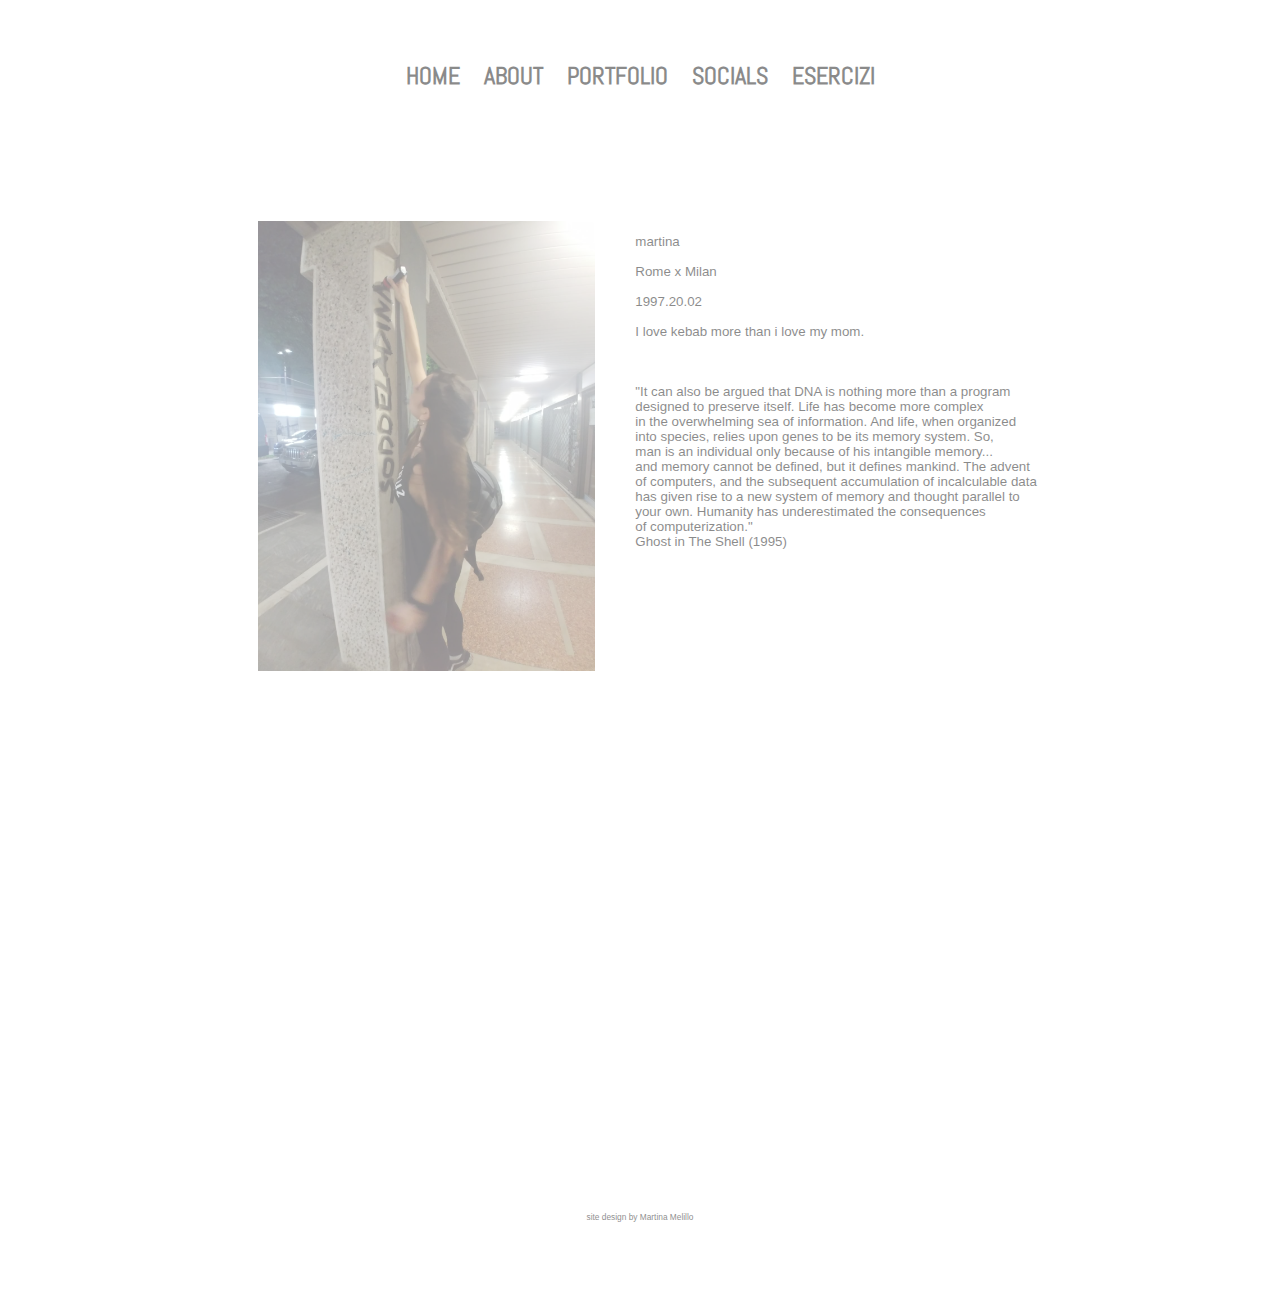
<file: pagine/about.html>
<!DOCTYPE html>
<html>
<head>
  <title>KANEDAMN</title>
  <script src="jquery.js"></script>
  <link rel="stylesheet" href="css/style.css">
  <link href="https://fonts.googleapis.com/css?family=Abel" rel="stylesheet">
</head>
<body>
<header>
  <nav>
    <div id="infos"><ul>
      <li><h2><a href="main.html">HOME</a></h2></li>
      <li><h2><a href="about.html">ABOUT</a></h2></li>
      <li><h2><a href="portfolio.html">PORTFOLIO</a></h2></li>
      <li><h2><a href="socials.html">SOCIALS</a>
        <ul>
          <li><a href="https://www.instagram.com/kanedamn/">instagram</a></li>
          <li><a href="https://www.facebook.com/martina.a.melillo">facebook</a></li>
          <li><a href="https://twitter.com/kanedamn">twitter</a></li>
        </ul></h2></li>
      <li><h2><a href="esercizi.html">ESERCIZI</a></h2></li>
    </ul>
  </div>
</nav>
</header>

<div class="sezioni">
  <div id="description"><small>
    <p>
    <strong>martina</strong>
    <br>
    <br>
    Rome x Milan
    <br>
    <br>
    1997.20.02
    <br>
    <br>
    I love kebab more than i love my mom.
  </p>
  <br>
    <p>"It can also be argued that DNA is nothing more than a program
  <br>designed to preserve itself. Life has become more complex
  <br>in the overwhelming sea of information. And life, when organized
  <br>into species, relies upon genes to be its memory system. So,
  <br>man is an individual only because of his intangible memory...
  <br>and memory cannot be defined, but it defines mankind. The advent
  <br>of computers, and the subsequent accumulation of incalculable data
  <br>has given rise to a new system of memory and thought parallel to
  <br>your own. Humanity has underestimated the consequences
  <br>of computerization."
<br>
<strong>Ghost in The Shell (1995)</strong></p></small>
  </div>

  <div id="full-image">
    <image src="images/about.jpg" style="height: 50vh; float: right">
  </div>
</div>

<script src="java.js"></script>
</body>
<footer>
  <div id="credit">
    <small>site design by Martina Melillo</small>
  </div>
</footer>
</html>
</file>
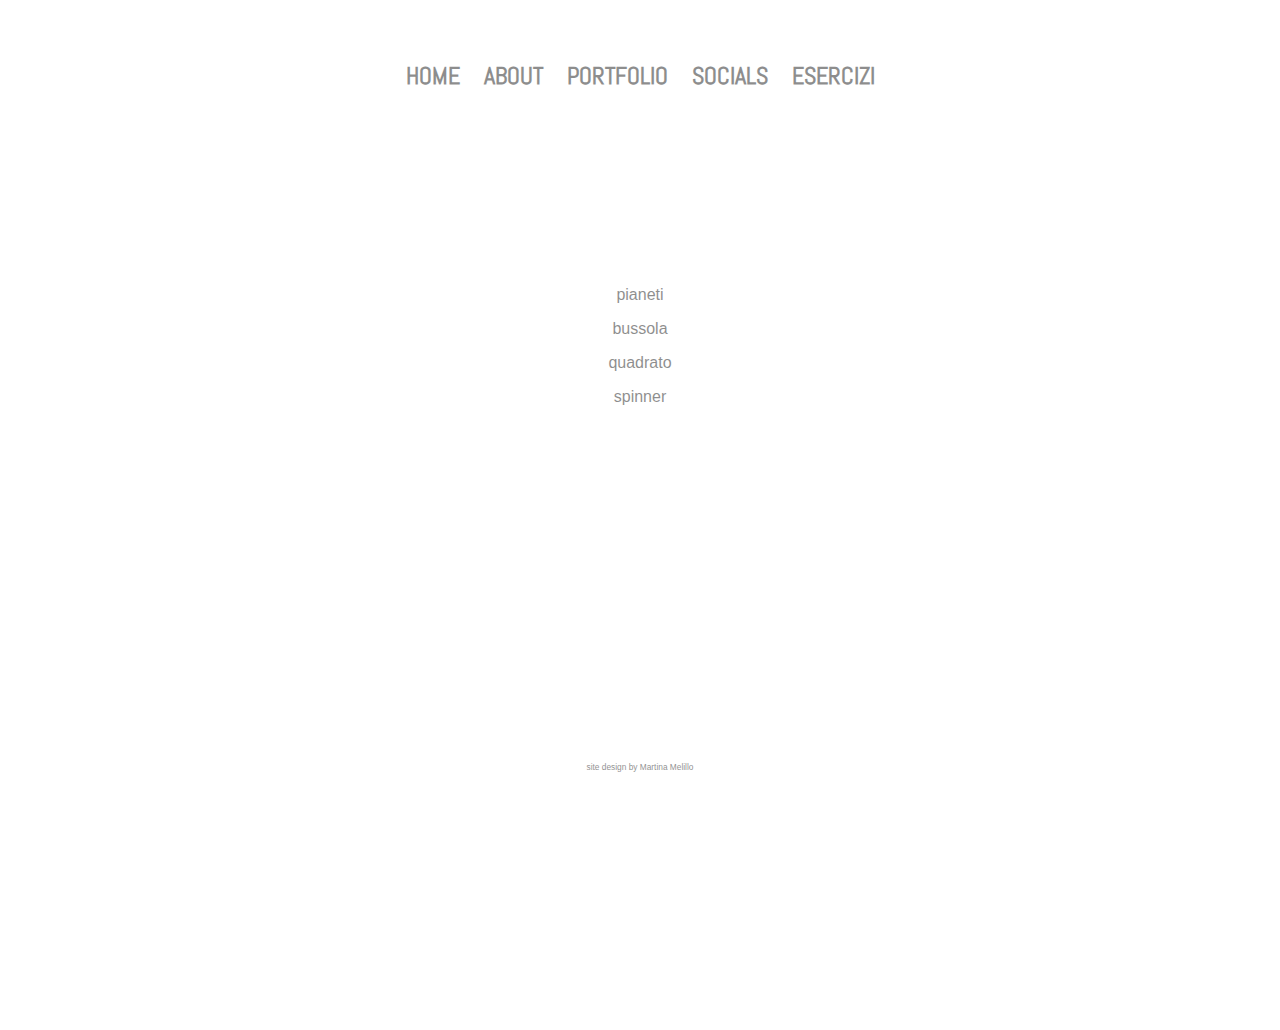
<file: pagine/esercizi.html>
<!DOCTYPE html>
<html>
<head>
  <title>KANEDAMN</title>
  <script src="jquery.js"></script>
  <link rel="stylesheet" href="css/style.css">
  <link href="https://fonts.googleapis.com/css?family=Abel" rel="stylesheet">
</head>
<body>
<header>
  <nav>
    <div id="infos"><ul>
      <li><h2><a href="main.html">HOME</a></h2></li>
      <li><h2><a href="about.html">ABOUT</a></h2></li>
      <li><h2><a href="portfolio.html">PORTFOLIO</a></h2></li>
      <li><h2><a href="socials.html">SOCIALS</a>
        <ul>
          <li><a href="https://www.instagram.com/kanedamn/">instagram</a></li>
          <li><a href="https://www.facebook.com/martina.a.melillo">facebook</a></li>
          <li><a href="https://twitter.com/kanedamn">twitter</a></li>
        </ul></h2></li>
      <li><h2><a href="esercizi.html">ESERCIZI</a></h2></li>
    </ul>
  </div>
</nav>
</header>

<div id="eserc">
  <p><a href="esercizi/esercizi2/index.html">pianeti</a></p>
  <p><a href="esercizi/esercizi3/index.html">bussola</a></p>
  <p><a href="esercizi/quadrato/index.html">quadrato</a></p>
  <p><a href="esercizi/spinners/index.html">spinner</a></p>
</div>

<script src="java.js"></script>
</body>
<footer>
  <div id="credit">
    <small>site design by Martina Melillo</small>
  </div>
</footer>
</html>
</file>
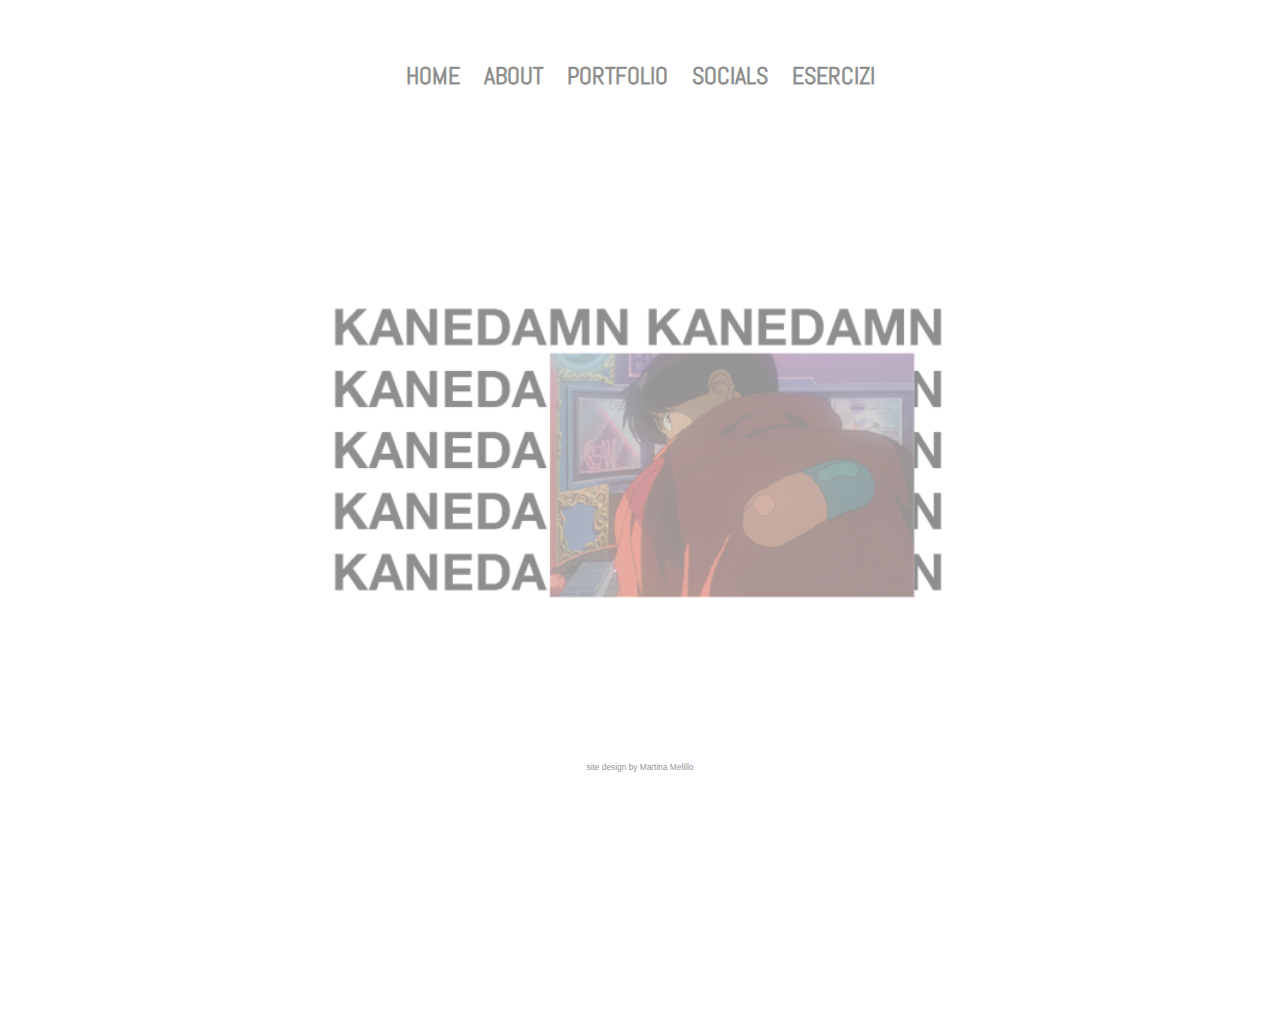
<file: pagine/main.html>
<!DOCTYPE html>
<html>
<head>
  <title>KANEDAMN</title>
  <script src="jquery.js"></script>
  <link rel="stylesheet" href="css/style.css">
  <link href="https://fonts.googleapis.com/css?family=Abel" rel="stylesheet">
</head>
<body>
<header>
  <nav>
    <div id="infos"><ul>
      <li><h2><a href="main.html">HOME</a></h2></li>
      <li><h2><a href="about.html">ABOUT</a></h2></li>
      <li><h2><a href="portfolio.html">PORTFOLIO</a></h2></li>
      <li><h2><a href="socials.html">SOCIALS</a>
        <ul>
          <li><a href="https://www.instagram.com/kanedamn/">instagram</a></li>
          <li><a href="https://www.facebook.com/martina.a.melillo">facebook</a></li>
          <li><a href="https://twitter.com/kanedamn">twitter</a></li>
        </ul></h2></li>
      <li><h2><a href="esercizi.html">ESERCIZI</a></h2></li>
    </ul>
  </div>
</nav>
</header>

<section>
<div id="slider">
<figure>
<img src="images/kaneda.png" alt>
<img src="images/graph.png" alt>
<img src="images/illu.png" alt>
<img src="images/photo.png" alt>
</figure>
</div>
</section>

<script src="java.js"></script>
</body>
<footer>
  <div id="credit">
    <small>site design by Martina Melillo</small>
  </div>
</footer>
</html>
</file>
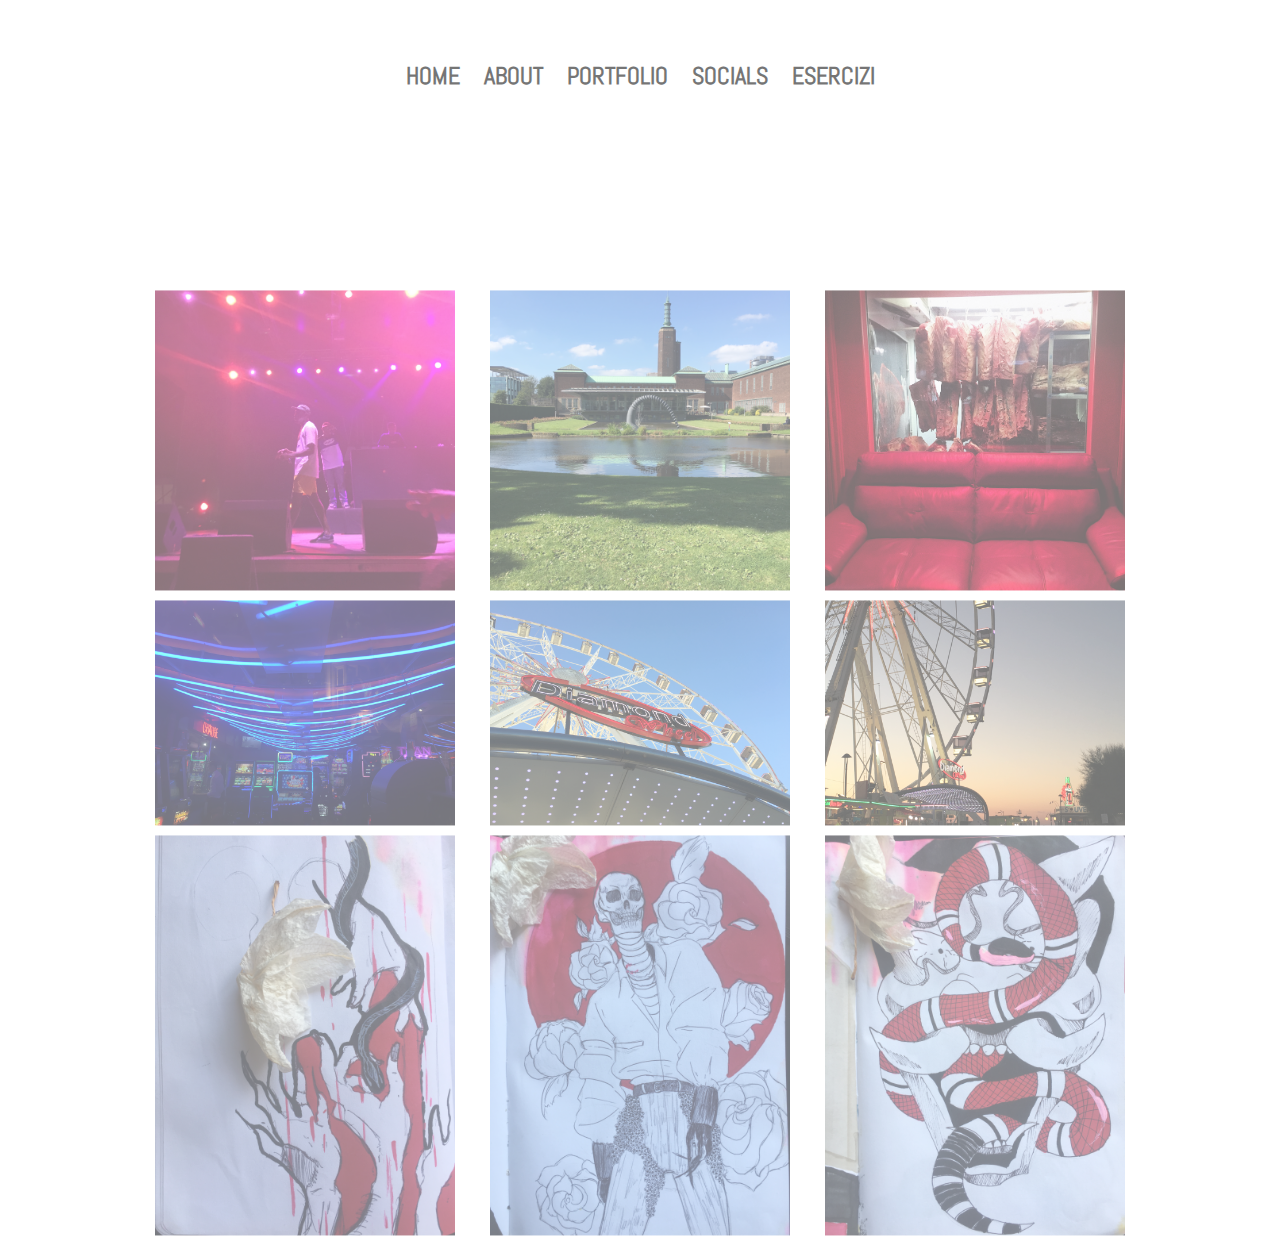
<file: pagine/portfolio.html>
<!DOCTYPE html>
<html>
<head>
  <title>KANEDAMN</title>
  <script src="jquery.js"></script>
  <link rel="stylesheet" href="css/style.css">
  <link href="https://fonts.googleapis.com/css?family=Abel" rel="stylesheet">
</head>
<body>
<header>
  <nav>
    <div id="infos"><ul>
      <li><h2><a href="main.html">HOME</a></h2></li>
      <li><h2><a href="about.html">ABOUT</a></h2></li>
      <li><h2><a href="portfolio.html">PORTFOLIO</a></h2></li>
      <li><h2><a href="socials.html">SOCIALS</a>
        <ul>
          <li><a href="https://www.instagram.com/kanedamn/">instagram</a></li>
          <li><a href="https://www.facebook.com/martina.a.melillo">facebook</a></li>
          <li><a href="https://twitter.com/kanedamn">twitter</a></li>
        </ul></h2></li>
      <li><h2><a href="esercizi.html">ESERCIZI</a></h2></li>
    </ul>
  </div>
</nav>
</header>

<div class="gridbox">
  <div class="grid">
    <div class="box"><img src="images/img1.jpg" style="width:300px"/></div>
    <div class="box"><img src="images/img2.JPG" style="width:300px"/></div>
    <div class="box"><img src="images/img3.JPG" style="width:300px"/></div>
    <div class="box"><img src="images/img4.JPG" style="width:300px"/></div>
    <div class="box"><img src="images/img5.JPG" style="width:300px"/></div>
    <div class="box"><img src="images/img6.JPG" style="width:300px"/></div>
    <div class="box"><img src="images/img7.JPG" style="width:300px"/></div>
    <div class="box"><img src="images/img8.JPG" style="width:300px"/></div>
    <div class="box"><img src="images/img9.JPG" style="width:300px"/></div>
  </div>
</div>

<script src="java.js"></script>
</body>
<footer>
  <div id="credit">
    <small>site design by Martina Melillo</small>
  </div>
</footer>
</html>
</file>
<file: pagine/css/style.css>
body{
  height:1000px;
}
/*-------------------------------------------------- codici nav*/
#infos{
  text-align: center;
  margin-top: 30px;
  margin-bottom: 100px;
}
#infos ul{
  list-style: none;
  margin: 0;
  padding: 0;
  display: block;
  font-family: 'Abel', sans-serif;
}
#infos ul li{
  display: inline-block;
  position: relative;
}
#infos ul li a{
  font-family: 'Abel', sans-serif;
  color: black;
  padding: 10px;
  display: block;
  text-decoration: none;
}
#infos ul li a:hover{
  color: #f3f3f3;
  transition: all 0.3s ease-in-out;
  padding: 10px;
  display: block;
  text-decoration: none;
}
#infos ul li ul{
  display: none;
  position: absolute;
}
#infos ul li:hover ul{
  display: block;
}

#infos ul li ul li a{
  font-size: 12px;
  padding: 10px;
}

/*----------------------------------slider*/
@keyframes slidy {
0% { left: 0%; }
20% { left: 0%; }
25% { left: -100%; }
45% { left: -100%; }
50% { left: -200%; }
70% { left: -200%; }
75% { left: -300%; }
95% { left: -300%; }
100% { left: -400%; }
}

#slider{
  position: absolute;
  top: 50%;
  left: 50%;
  transform: translate(-50%,-50%);
  width: 60%;

}

body { margin: 0; }
div#slider { overflow: hidden; }
div#slider figure img { width: 20%; float: left; }
div#slider figure {
  position: relative;
  width: 500%;
  margin: 0;
  left: 0;
  text-align: center;
  font-size: 0;
  animation: 20s slidy infinite;
}
/*----------------------------------slider fine*/

/*-------------------------------------------------- sezioni about*/
.sezioni{
  display: flex;
  flex-direction: row-reverse;
}

.sezioni div{
  width: 50%;
}

.sezioni div #description{
  float:right;
}

#description{
  padding-left: 40px;
  padding-right: 40px;
  color: black;
  font-family:sans-serif;
  font-weight: lighter;
}

#full-image{
  width:70vh;
  height: 50vh;
  float: left;
}
/*-------------------------------------------------sezioni about fine*/

/*-------------------------------------------------portfolio immagini*/
.gridbox{
  position: absolute;
  top: 85%;
  left:50%;
  transform: translate(-50%,-50%);
  width: 1000px;
}

.grid{
  display: grid;
  grid-template-columns: 1fr 1fr 1fr;
  justify-items: center;
  grid-gap: 6px;
}
/*-------------------------------------------------portfolio immagini fine*/

/*-------------------------------------------------testo esercizi*/
#eserc{
  position: absolute;
  top: 30%;
  left: 50%;
  transform: translate(-50%);
  text-align: center;
}

#eserc a{
  color: black;
  font-family:sans-serif;
  font-weight: lighter;
  text-decoration: none;
}
/*-------------------------------------------------testo esercizi fine*/
#credit{
  display: block;
  padding-top: 60vh;
  padding-bottom:10vh;
  font-size: 10px;
  font-family:sans-serif;
  font-weight: lighter;
  text-align:center;
}
</file>
